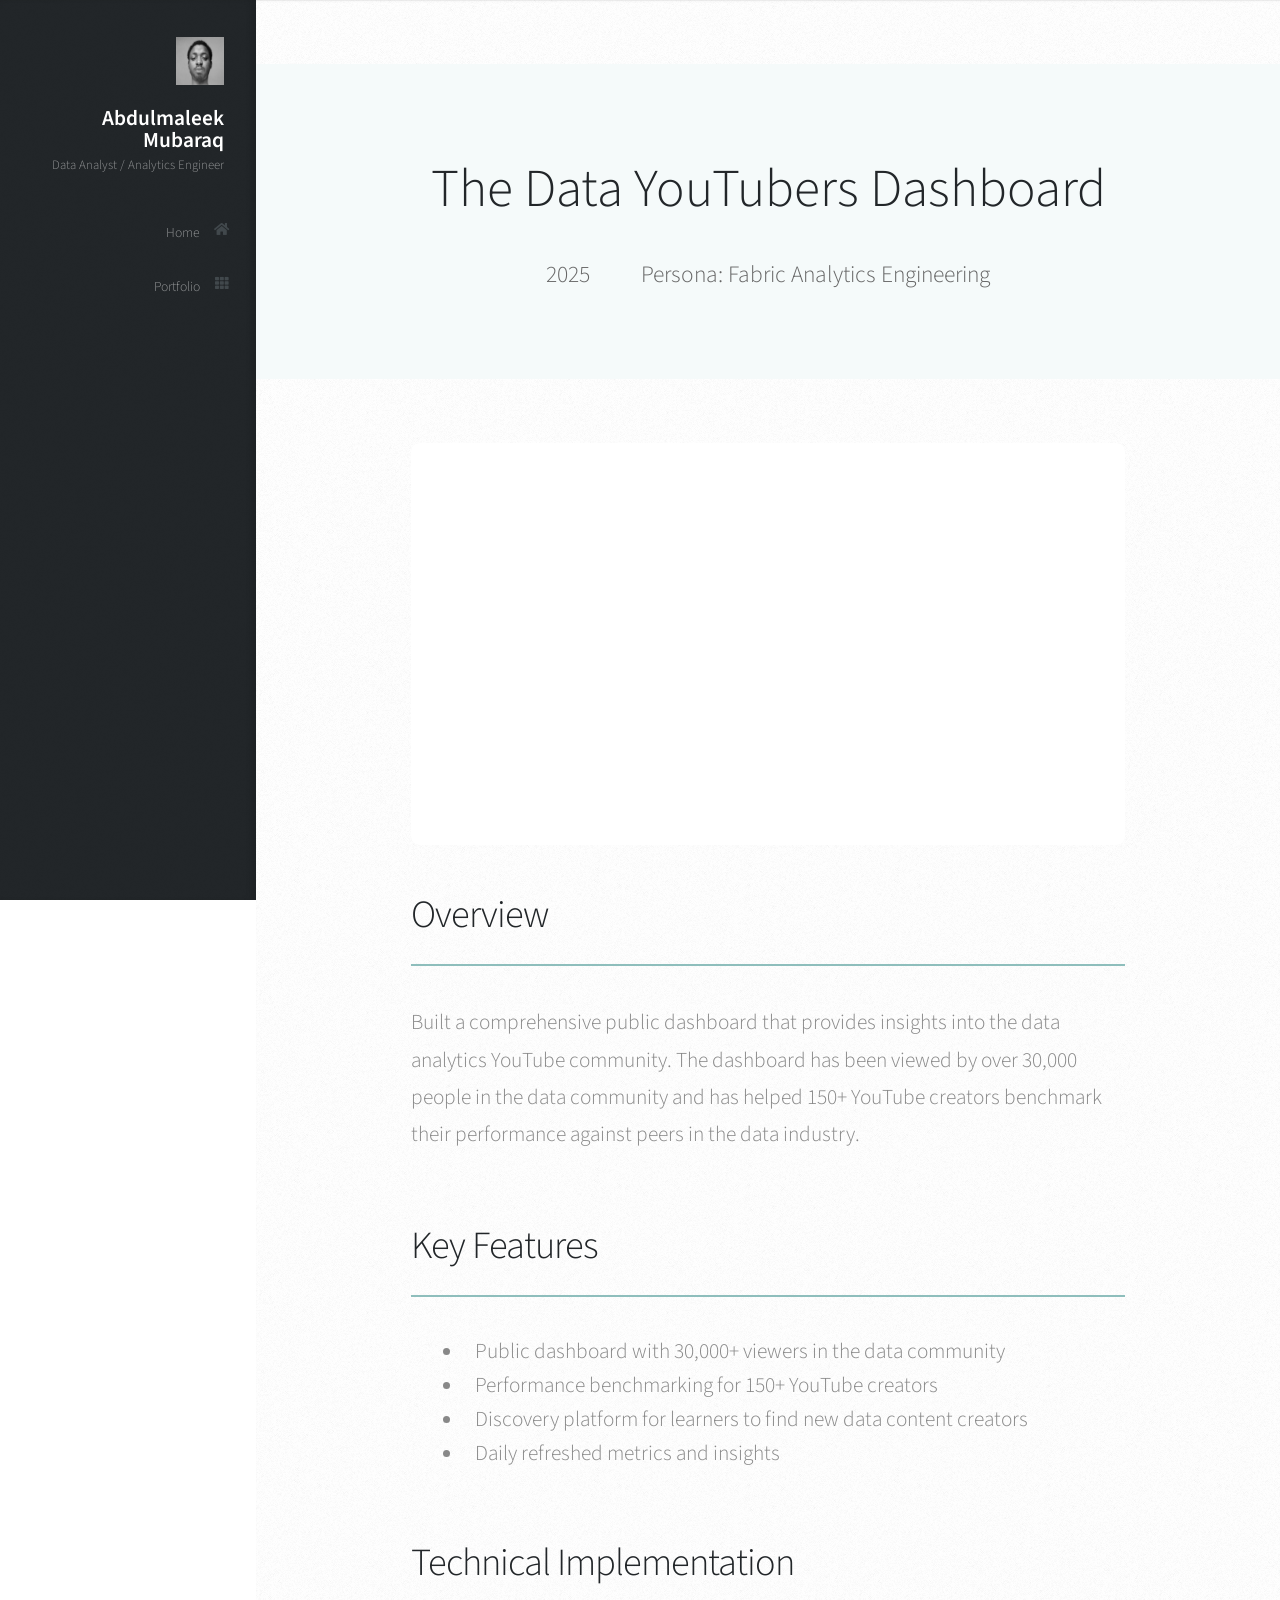
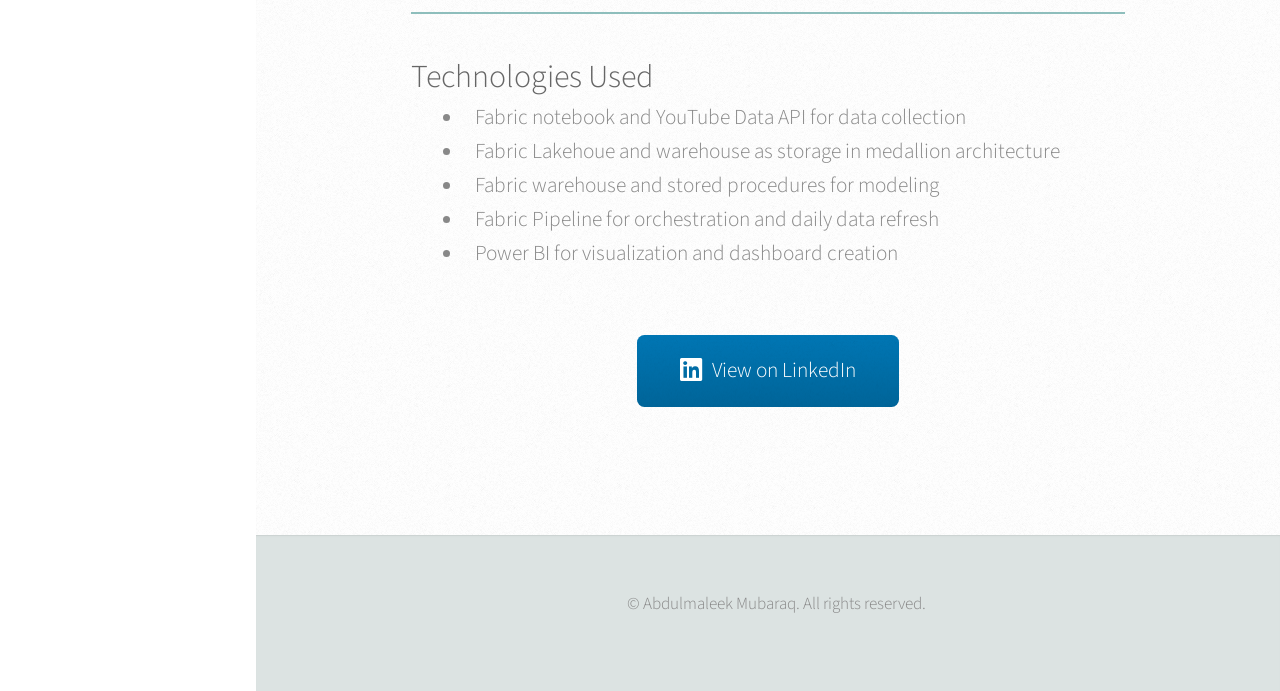
<file: data-youtubers.html>
<!DOCTYPE html>
<html lang="en">
<head>
    <!-- Google Tag Manager -->
    <script>(function(w,d,s,l,i){w[l]=w[l]||[];w[l].push({'gtm.start':
    new Date().getTime(),event:'gtm.js'});var f=d.getElementsByTagName(s)[0],
    j=d.createElement(s),dl=l!='dataLayer'?'&l='+l:'';j.async=true;j.src=
    'https://www.googletagmanager.com/gtm.js?id='+i+dl;f.parentNode.insertBefore(j,f);
    })(window,document,'script','dataLayer','GTM-TMWZ5B62');</script>
    <!-- End Google Tag Manager -->

    <meta charset="UTF-8">
    <meta name="viewport" content="width=device-width, initial-scale=1.0">
    <title>Data YouTubers Dashboard - Maleek's Portfolio</title>
    <link rel="stylesheet" href="assets/css/main.css">
    <link rel="stylesheet" href="assets/css/fontawesome-all.min.css">
</head>
<body class="is-preload">
    <!-- Google Tag Manager (noscript) -->
    <noscript><iframe src="https://www.googletagmanager.com/ns.html?id=GTM-TMWZ5B62"
    height="0" width="0" style="display:none;visibility:hidden"></iframe></noscript>
    <!-- End Google Tag Manager (noscript) -->
    <!-- Header -->
    <div id="header">
        <div class="top">
            <!-- Logo -->
            <div id="logo">
                <span class="image avatar48"><img src="images/avatar.jpg" alt="" /></span>
                <h1 id="title">Abdulmaleek<br> Mubaraq</h1>
                <p>Data Analyst / Analytics Engineer</p>
            </div>

            <!-- Nav -->
            <nav id="nav">
                <ul>
                    <li><a href="index.html#top" id="top-link"><span class="icon solid fa-home">Home</span></a></li>
                    <li><a href="index.html#portfolio" id="portfolio-link"><span class="icon solid fa-th">Portfolio</span></a></li>
                </ul>
            </nav>
        </div>
    </div>

    <!-- Main -->
    <div id="main">
        <section class="description-page">
            <!-- Hero Section -->
            <div class="description-hero">
                <div class="container">
                    <h1 class="description-title">The Data YouTubers Dashboard</h1>
                    <div class="description-meta">
                        <span class="date">2025</span>
                        <span class="category">Persona: Fabric Analytics Engineering</span>
                    </div>
                </div>
            </div>

            <!-- Main Content -->
            <div class="container">
                <div class="description-content">
                    <!-- Featured Image -->
                    <div class="featured-image">
                        <iframe title="Data Youtubers - Import" width="600" height="373.5" src="https://app.fabric.microsoft.com/view?r=eyJrIjoiNTMyY2MyMjktOGJhMS00NDhlLWJiZmYtYzdmZjBkNmY1ZjM2IiwidCI6Ijc0YTYzZjUyLTBjZjMtNDIxMS1iNjZhLTkzYzQ5ZjY5Y2Y2MiIsImMiOjh9&embedImagePlaceholder=true&pageName=2767c7d360c7265a422e" frameborder="0" allowFullScreen="true"></iframe>
                    </div>

                    <!-- Project Overview -->
                    <div class="overview-section">
                        <h2>Overview</h2>
                        <p>Built a comprehensive public dashboard that provides insights into the data analytics YouTube community. The dashboard has been viewed by over 30,000 people in the data community and has helped 150+ YouTube creators benchmark their performance against peers in the data industry.</p>
                    </div>

                    <!-- Key Features -->
                    <div class="features-section">
                        <h2>Key Features</h2>
                        <ul class="feature-list">
                            <li>Public dashboard with 30,000+ viewers in the data community</li>
                            <li>Performance benchmarking for 150+ YouTube creators</li>
                            <li>Discovery platform for learners to find new data content creators</li>
                            <li>Daily refreshed metrics and insights</li>
                        </ul>
                    </div>

                    <!-- Technical Details -->
                    <div class="technical-section">
                        <h2>Technical Implementation</h2>
                        <div class="tech-stack">
                            <h3>Technologies Used</h3>
                            <ul class="tech-list">
                                <li>Fabric notebook and YouTube Data API for data collection</li>
                                <li>Fabric Lakehoue and warehouse as storage in medallion architecture </li>
                                <li>Fabric warehouse and stored procedures for modeling</li>
                                <li>Fabric Pipeline for orchestration and daily data refresh</li>
                                <li>Power BI for visualization and dashboard creation</li>
                            </ul>
                        </div>
                    </div>
                </div>
            </div>

            <!-- LinkedIn Button -->
            <div class="container">
                <div class="description-content">
                    <div class="linkedin-button-container">
                        <a href="https://www.linkedin.com/posts/mubaraq-abdulmaleek_hey-everyone-so-i-recently-worked-on-a-project-activity-7309121694286143488-oyGc?utm_source=share&utm_medium=member_desktop&rcm=ACoAACEswjQB281zfbDn8oJquscWI5z8RfFblEg" class="button linkedin-button" target="_blank">
                            <i class="icon brands fa-linkedin"></i> View on LinkedIn
                        </a>
                    </div>
                </div>
            </div>
        </section>
    </div>

    <!-- Footer -->
    <div id="footer">
        <ul class="copyright">
            <li>&copy; Abdulmaleek Mubaraq. All rights reserved.</li>
        </ul>
    </div>

    <!-- Scripts -->
    <script src="assets/js/jquery.min.js"></script>
    <script src="assets/js/jquery.scrolly.min.js"></script>
    <script src="assets/js/jquery.scrollex.min.js"></script>
    <script src="assets/js/browser.min.js"></script>
    <script src="assets/js/breakpoints.min.js"></script>
    <script src="assets/js/util.js"></script>
    <script src="assets/js/main.js"></script>
</body>
</html>
</file>
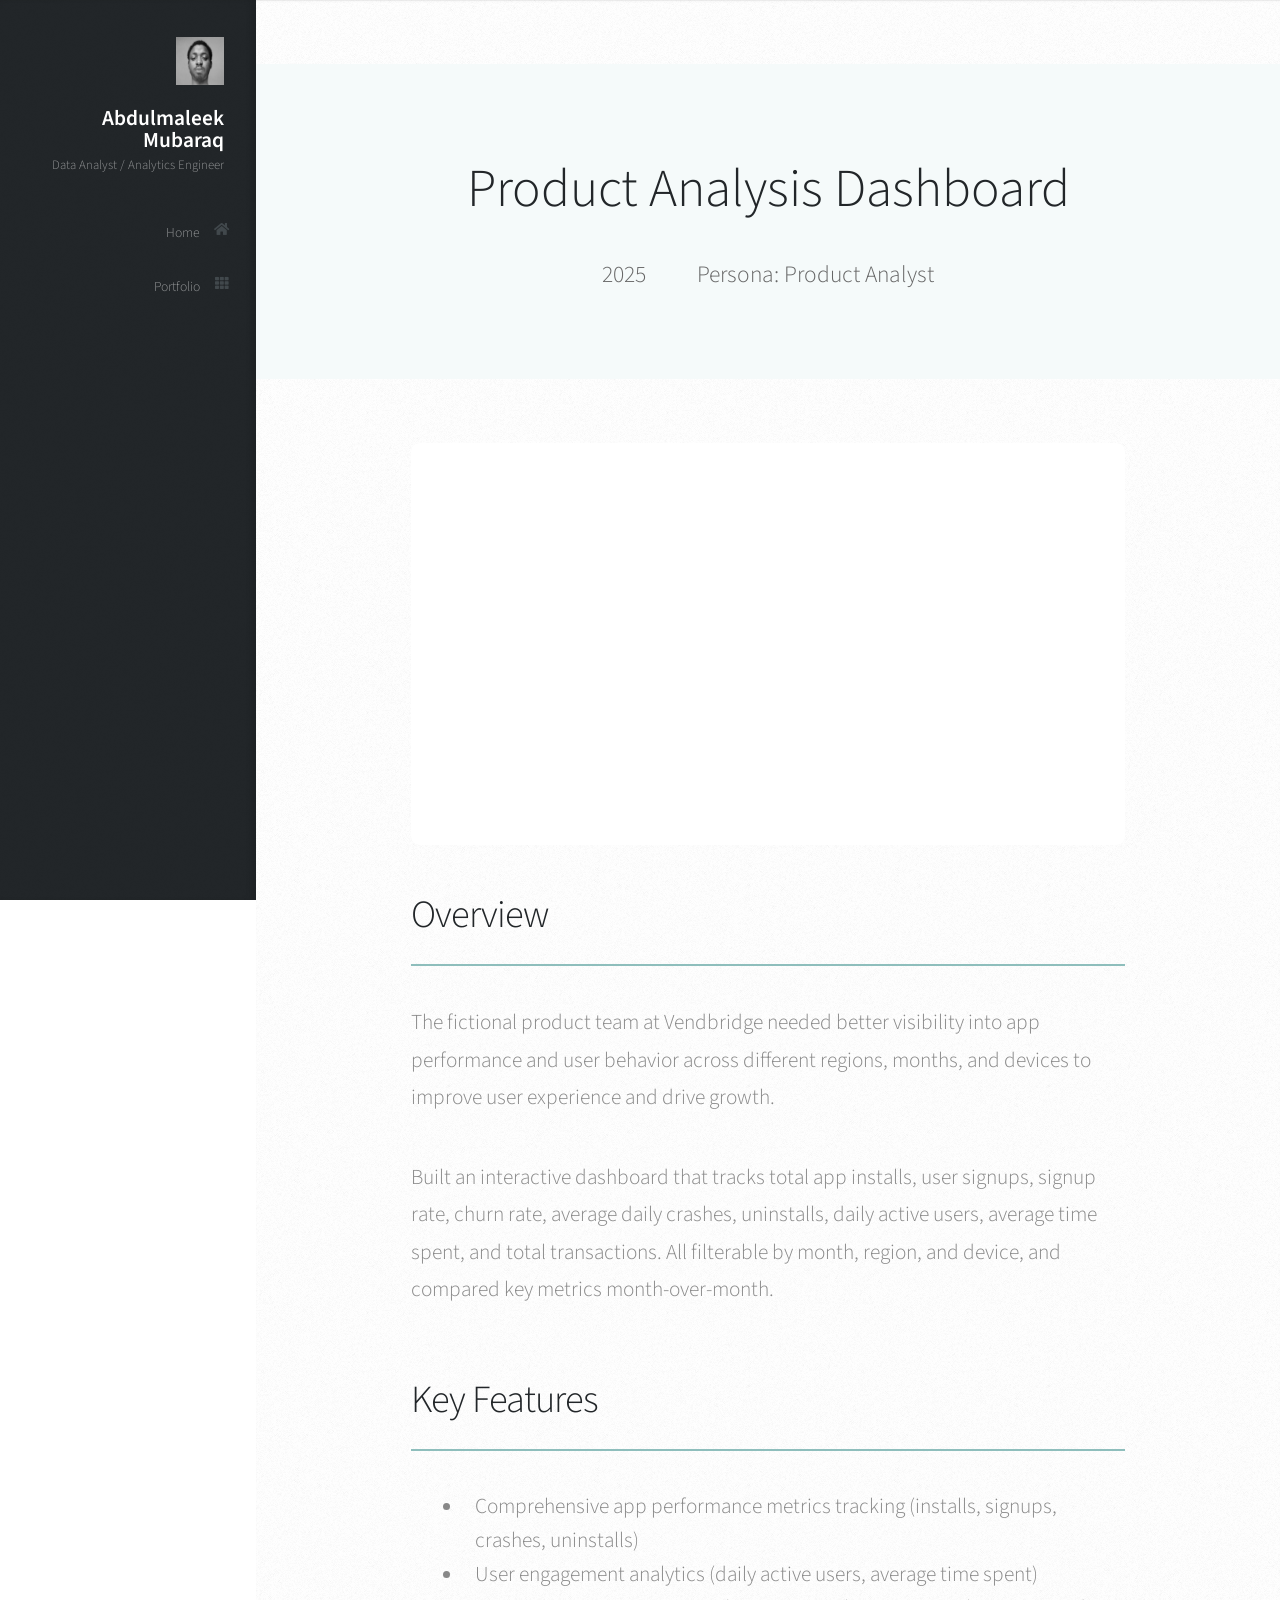
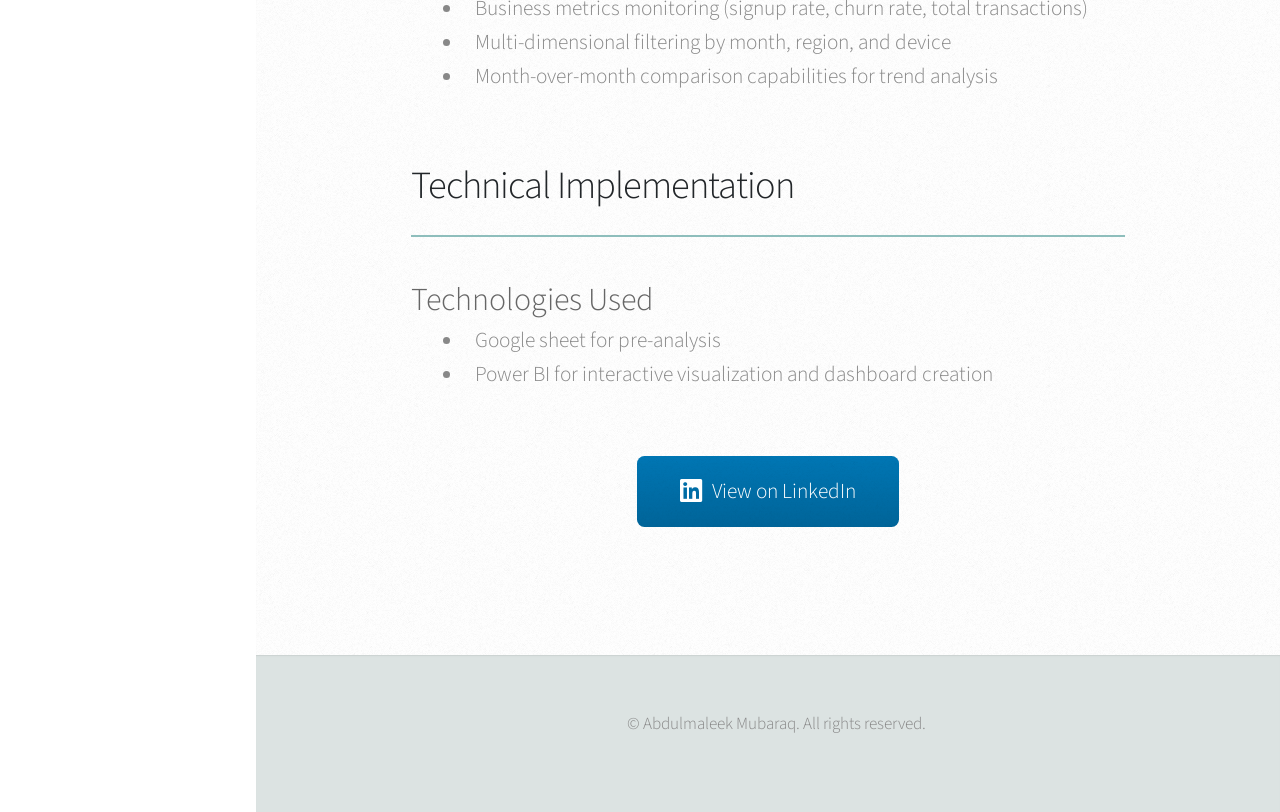
<file: product-analysis.html>
<!DOCTYPE html>
<html lang="en">
<head>
    <!-- Google Tag Manager -->
    <script>(function(w,d,s,l,i){w[l]=w[l]||[];w[l].push({'gtm.start':
    new Date().getTime(),event:'gtm.js'});var f=d.getElementsByTagName(s)[0],
    j=d.createElement(s),dl=l!='dataLayer'?'&l='+l:'';j.async=true;j.src=
    'https://www.googletagmanager.com/gtm.js?id='+i+dl;f.parentNode.insertBefore(j,f);
    })(window,document,'script','dataLayer','GTM-TMWZ5B62');</script>
    <!-- End Google Tag Manager -->
    
    <meta charset="UTF-8">
    <meta name="viewport" content="width=device-width, initial-scale=1.0">
    <title>Product Analysis Dashboard - Maleek's Portfolio</title>
    <link rel="stylesheet" href="assets/css/main.css">
    <link rel="stylesheet" href="assets/css/fontawesome-all.min.css">
</head>
<body class="is-preload">
    <!-- Google Tag Manager (noscript) -->
    <noscript><iframe src="https://www.googletagmanager.com/ns.html?id=GTM-TMWZ5B62"
    height="0" width="0" style="display:none;visibility:hidden"></iframe></noscript>
    <!-- End Google Tag Manager (noscript) -->
    <!-- Header -->
    <div id="header">
        <div class="top">
            <!-- Logo -->
            <div id="logo">
                <span class="image avatar48"><img src="images/avatar.jpg" alt="" /></span>
                <h1 id="title">Abdulmaleek<br> Mubaraq</h1>
                <p>Data Analyst / Analytics Engineer</p>
            </div>

            <!-- Nav -->
            <nav id="nav">
                <ul>
                    <li><a href="index.html#top" id="top-link"><span class="icon solid fa-home">Home</span></a></li>
                    <li><a href="index.html#portfolio" id="portfolio-link"><span class="icon solid fa-th">Portfolio</span></a></li>
                </ul>
            </nav>
        </div>
    </div>

    <!-- Main -->
    <div id="main">
        <section class="description-page">
            <!-- Hero Section -->
            <div class="description-hero">
                <div class="container">
                    <h1 class="description-title">Product Analysis Dashboard</h1>
                    <div class="description-meta">
                        <span class="date">2025</span>
                        <span class="category">Persona: Product Analyst</span>
                    </div>
                </div>
            </div>

            <!-- Main Content -->
            <div class="container">
                <div class="description-content">
                    <!-- Featured Image -->
                    <div class="featured-image">
                        <iframe title="product analytics 2" width="600" height="373.5" src="https://app.fabric.microsoft.com/view?r=eyJrIjoiNWRiMTAyMGYtZjEyMS00ODdjLTg4NjEtNTM1NjBjMTdkNGY5IiwidCI6Ijc0YTYzZjUyLTBjZjMtNDIxMS1iNjZhLTkzYzQ5ZjY5Y2Y2MiIsImMiOjh9&pageName=91166521034272567bd7" frameborder="0" allowFullScreen="true"></iframe>
                    </div>

                    <!-- Project Overview -->
                    <div class="overview-section">
                        <h2>Overview</h2>
                        <p>The fictional product team at Vendbridge needed better visibility into app performance and user behavior across different regions, months, and devices to improve user experience and drive growth. </p>
                            <p>Built an interactive dashboard that tracks total app installs, user signups, signup rate, churn rate, average daily crashes, uninstalls, daily active users, average time spent, and total transactions. 
                            All filterable by month, region, and device, and compared key metrics month-over-month.</p>
                    </div>

                    <!-- Key Features -->
                    <div class="features-section">
                        <h2>Key Features</h2>
                        <ul class="feature-list">
                            <li>Comprehensive app performance metrics tracking (installs, signups, crashes, uninstalls)</li>
                            <li>User engagement analytics (daily active users, average time spent)</li>
                            <li>Business metrics monitoring (signup rate, churn rate, total transactions)</li>
                            <li>Multi-dimensional filtering by month, region, and device</li>
                            <li>Month-over-month comparison capabilities for trend analysis</li>
                        </ul>
                    </div>

                    <!-- Technical Details -->
                    <div class="technical-section">
                        <h2>Technical Implementation</h2>
                        <div class="tech-stack">
                            <h3>Technologies Used</h3>
                            <ul class="tech-list">
                                <li>Google sheet for pre-analysis</li>
                                <li>Power BI for interactive visualization and dashboard creation</li>
                            </ul>
                        </div>
                    </div>
                </div>
            </div>

            <!-- LinkedIn Button -->
            <div class="container">
                <div class="description-content">
                    <div class="linkedin-button-container">
                        <a href="https://www.linkedin.com/posts/mubaraq-abdulmaleek_powerbi-productmanagement-productanalytics-activity-7304923559540199426-F6zb?utm_source=share&utm_medium=member_desktop&rcm=ACoAACEswjQB281zfbDn8oJquscWI5z8RfFblEg" class="button linkedin-button" target="_blank">
                            <i class="icon brands fa-linkedin"></i> View on LinkedIn
                        </a>
                    </div>
                </div>
            </div>
        </section>
    </div>

    <!-- Footer -->
    <div id="footer">
        <ul class="copyright">
            <li>&copy; Abdulmaleek Mubaraq. All rights reserved.</li>
        </ul>
    </div>

    <!-- Scripts -->
    <script src="assets/js/jquery.min.js"></script>
    <script src="assets/js/jquery.scrolly.min.js"></script>
    <script src="assets/js/jquery.scrollex.min.js"></script>
    <script src="assets/js/browser.min.js"></script>
    <script src="assets/js/breakpoints.min.js"></script>
    <script src="assets/js/util.js"></script>
    <script src="assets/js/main.js"></script>
</body>
</html>
</file>
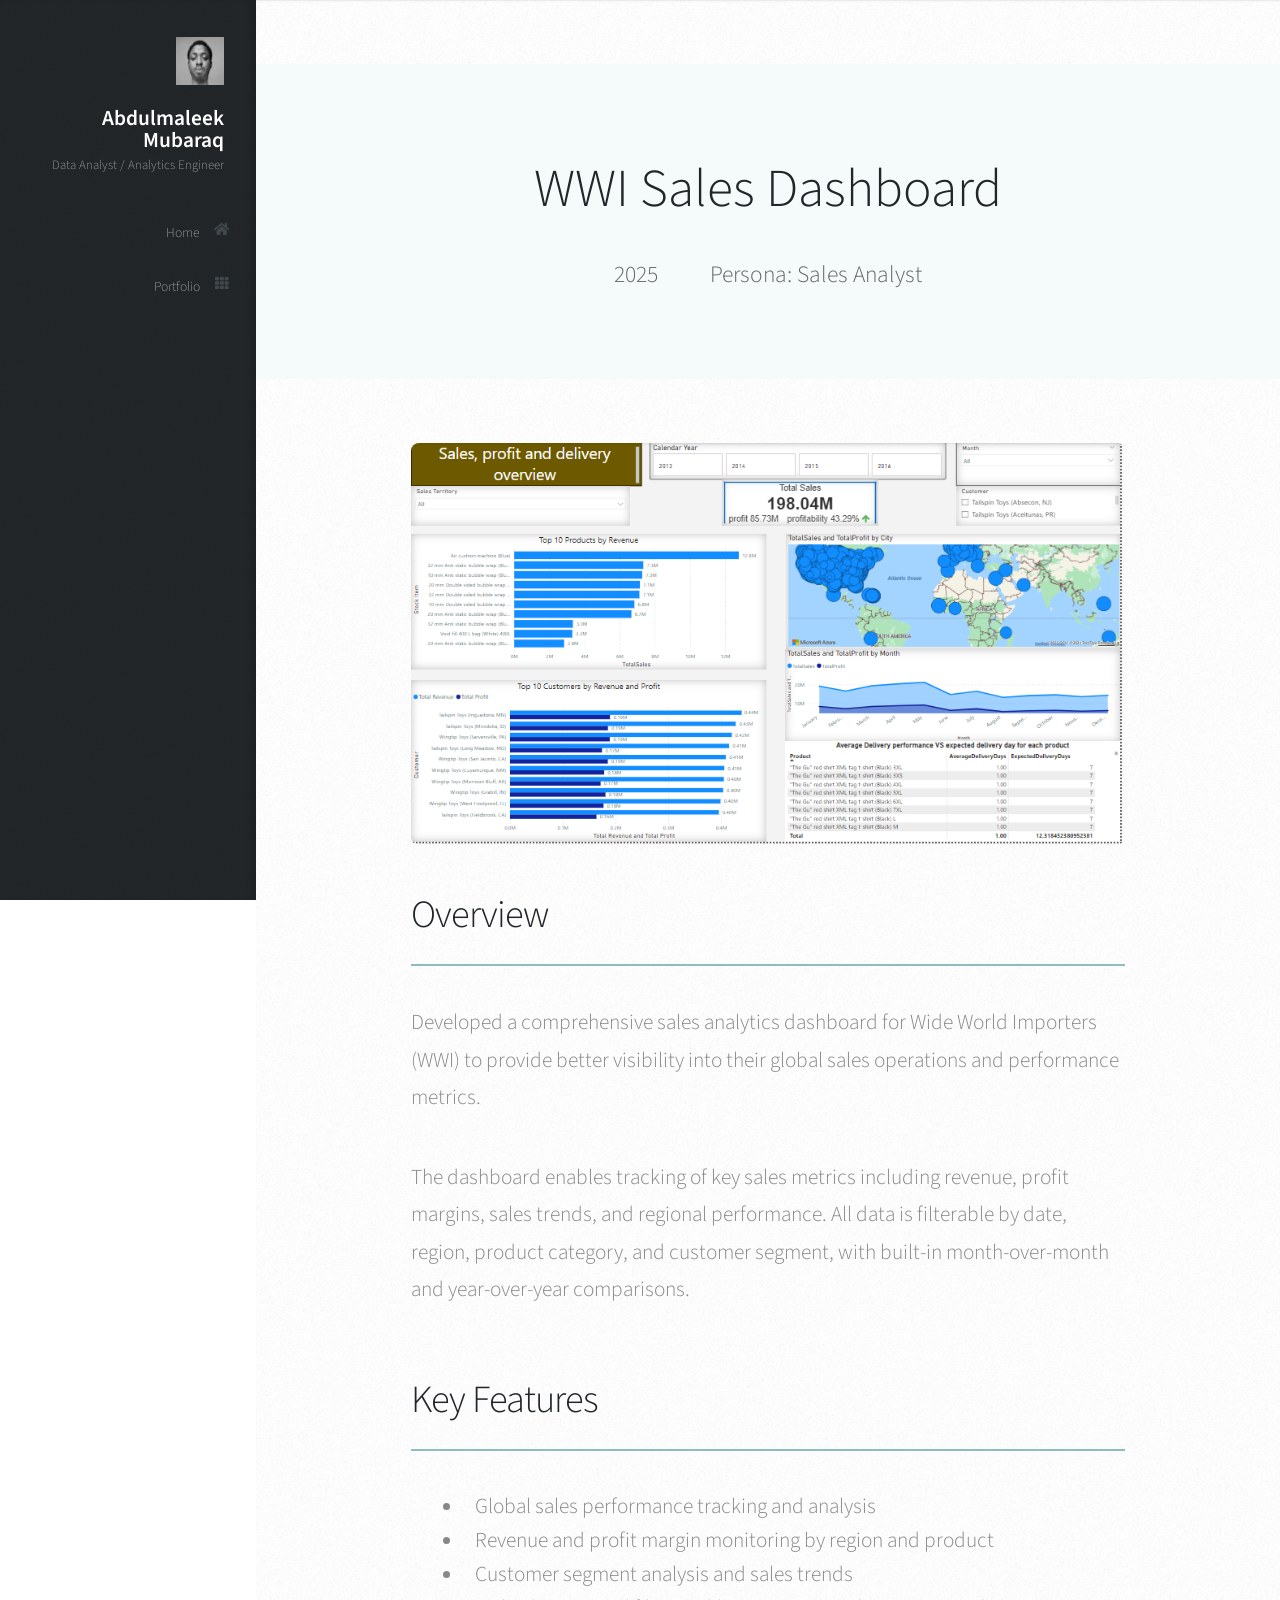
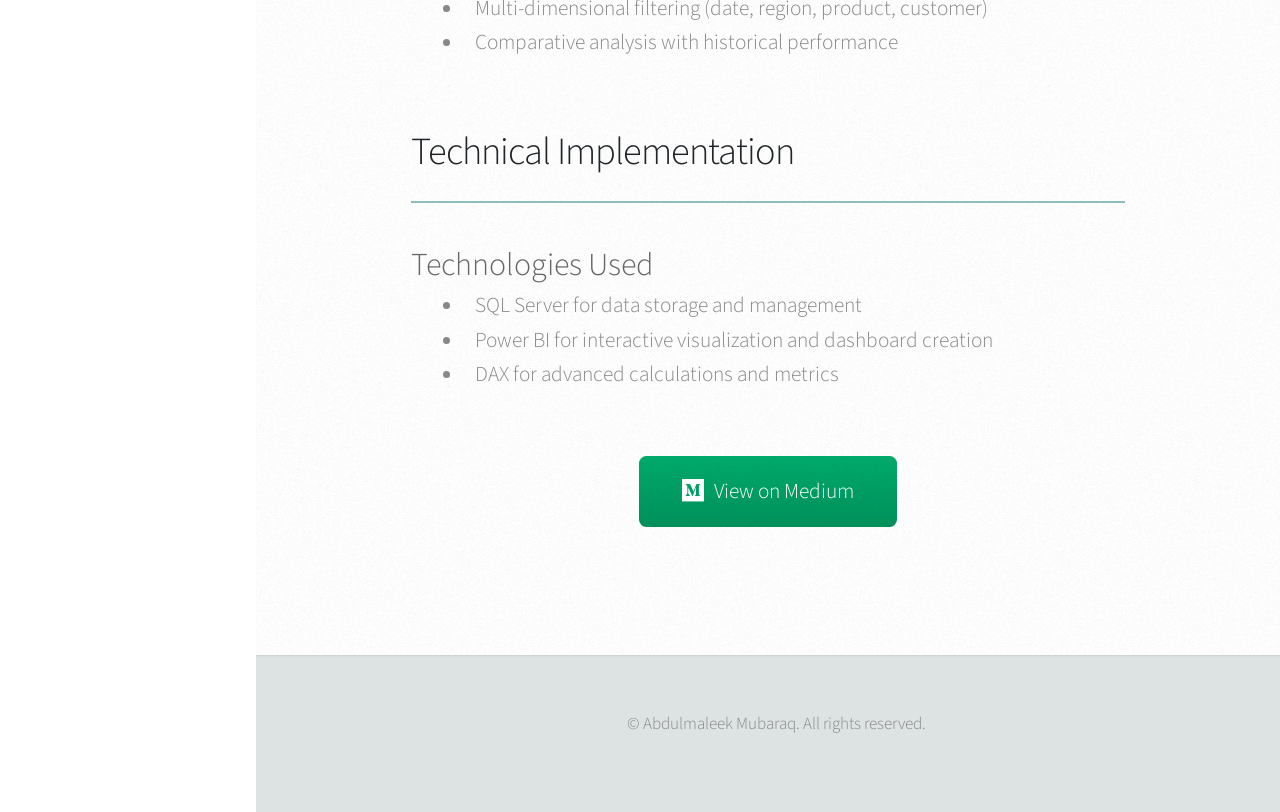
<file: wwi-sales.html>
<!DOCTYPE html>
<html lang="en">
<head>
    <!-- Google Tag Manager -->
    <script>(function(w,d,s,l,i){w[l]=w[l]||[];w[l].push({'gtm.start':
    new Date().getTime(),event:'gtm.js'});var f=d.getElementsByTagName(s)[0],
    j=d.createElement(s),dl=l!='dataLayer'?'&l='+l:'';j.async=true;j.src=
    'https://www.googletagmanager.com/gtm.js?id='+i+dl;f.parentNode.insertBefore(j,f);
    })(window,document,'script','dataLayer','GTM-TMWZ5B62');</script>
    <!-- End Google Tag Manager -->

    <meta charset="UTF-8">
    <meta name="viewport" content="width=device-width, initial-scale=1.0">
    <title>WWI Sales Dashboard - Maleek's Portfolio</title>
    <link rel="stylesheet" href="assets/css/main.css">
    <link rel="stylesheet" href="assets/css/fontawesome-all.min.css">
</head>
<body class="is-preload">
    <!-- Google Tag Manager (noscript) -->
    <noscript><iframe src="https://www.googletagmanager.com/ns.html?id=GTM-TMWZ5B62"
    height="0" width="0" style="display:none;visibility:hidden"></iframe></noscript>
    <!-- End Google Tag Manager (noscript) -->
    <!-- Header -->
    <div id="header">
        <div class="top">
            <!-- Logo -->
            <div id="logo">
                <span class="image avatar48"><img src="images/avatar.jpg" alt="" /></span>
                <h1 id="title">Abdulmaleek<br> Mubaraq</h1>
                <p>Data Analyst / Analytics Engineer</p>
            </div>

            <!-- Nav -->
            <nav id="nav">
                <ul>
                    <li><a href="index.html#top" id="top-link"><span class="icon solid fa-home">Home</span></a></li>
                    <li><a href="index.html#portfolio" id="portfolio-link"><span class="icon solid fa-th">Portfolio</span></a></li>
                </ul>
            </nav>
        </div>
    </div>

    <!-- Main -->
    <div id="main">
        <section class="description-page">
            <!-- Hero Section -->
            <div class="description-hero">
                <div class="container">
                    <h1 class="description-title">WWI Sales Dashboard</h1>
                    <div class="description-meta">
                        <span class="date">2025</span>
                        <span class="category">Persona: Sales Analyst</span>
                    </div>
                </div>
            </div>

            <!-- Main Content -->
            <div class="container">
                <div class="description-content">
                    <!-- Featured Image -->
                    <div class="featured-image">
                        <img src="images/WWI dashboard final.png" alt="WWI Sales Dashboard"  style="width: 100%; height: 100%; padding-top: 0px;">
                    </div>

                    <!-- Project Overview -->
                    <div class="overview-section">
                        <h2>Overview</h2>
                        <p>Developed a comprehensive sales analytics dashboard for Wide World Importers (WWI) to provide better visibility into their global sales operations and performance metrics.</p>
                        <p>The dashboard enables tracking of key sales metrics including revenue, profit margins, sales trends, and regional performance. All data is filterable by date, region, product category, and customer segment, with built-in month-over-month and year-over-year comparisons.</p>
                    </div>

                    <!-- Key Features -->
                    <div class="features-section">
                        <h2>Key Features</h2>
                        <ul class="feature-list">
                            <li>Global sales performance tracking and analysis</li>
                            <li>Revenue and profit margin monitoring by region and product</li>
                            <li>Customer segment analysis and sales trends</li>
                            <li>Multi-dimensional filtering (date, region, product, customer)</li>
                            <li>Comparative analysis with historical performance</li>
                        </ul>
                    </div>

                    <!-- Technical Details -->
                    <div class="technical-section">
                        <h2>Technical Implementation</h2>
                        <div class="tech-stack">
                            <h3>Technologies Used</h3>
                            <ul class="tech-list">
                                <li>SQL Server for data storage and management</li>
                                <li>Power BI for interactive visualization and dashboard creation</li>
                                <li>DAX for advanced calculations and metrics</li>
                            </ul>
                        </div>
                    </div>
                </div>
            </div>

            <!-- Medium Button -->
            <div class="container">
                <div class="description-content">
                    <div class="medium-button-container">
                        <a href="https://medium.com/@mubaraqabdulmaleek/end-to-end-etl-and-sales-dashboard-on-wwi-dataset-in-microsoft-fabric-01953545172c" class="button medium-button" target="_blank">
                            <i class="icon brands fa-medium"></i> View on Medium
                        </a>
                    </div>
                </div>
            </div>
        </section>
    </div>

    <!-- Footer -->
    <div id="footer">
        <ul class="copyright">
            <li>&copy; Abdulmaleek Mubaraq. All rights reserved.</li>
        </ul>
    </div>

    <!-- Scripts -->
    <script src="assets/js/jquery.min.js"></script>
    <script src="assets/js/jquery.scrolly.min.js"></script>
    <script src="assets/js/jquery.scrollex.min.js"></script>
    <script src="assets/js/browser.min.js"></script>
    <script src="assets/js/breakpoints.min.js"></script>
    <script src="assets/js/util.js"></script>
    <script src="assets/js/main.js"></script>
</body>
</html>
</file>
<file: assets/css/main.css>
@import url("fontawesome-all.min.css");
@import url("https://fonts.googleapis.com/css?family=Source+Sans+Pro:300,300italic,400,600");

/*
	Prologue by HTML5 UP
	html5up.net | @ajlkn
	Free for personal and commercial use under the CCA 3.0 license (html5up.net/license)
*/

html, body, div, span, applet, object,
iframe, h1, h2, h3, h4, h5, h6, p, blockquote,
pre, a, abbr, acronym, address, big, cite,
code, del, dfn, em, img, ins, kbd, q, s, samp,
small, strike, strong, sub, sup, tt, var, b,
u, i, center, dl, dt, dd, ol, ul, li, fieldset,
form, label, legend, table, caption, tbody,
tfoot, thead, tr, th, td, article, aside,
canvas, details, embed, figure, figcaption,
footer, header, hgroup, menu, nav, output, ruby,
section, summary, time, mark, audio, video {
	margin: 0;
	padding: 0;
	border: 0;
	font-size: 100%;
	font: inherit;
	vertical-align: baseline;}

article, aside, details, figcaption, figure,
footer, header, hgroup, menu, nav, section {
	display: block;}

body {
	line-height: 1;
}

ol, ul {
	list-style: none;
}

blockquote, q {
	quotes: none;
}

	blockquote:before, blockquote:after, q:before, q:after {
		content: '';
		content: none;
	}

table {
	border-collapse: collapse;
	border-spacing: 0;
}

body {
	-webkit-text-size-adjust: none;
}

mark {
	background-color: transparent;
	color: inherit;
}

input::-moz-focus-inner {
	border: 0;
	padding: 0;
}

input, select, textarea {
	-moz-appearance: none;
	-webkit-appearance: none;
	-ms-appearance: none;
	appearance: none;
}

/* Basic */

	html {
		box-sizing: border-box;
	}

	*, *:before, *:after {
		box-sizing: inherit;
	}

	body {
		background: #fff;
		font-family: 'Source Sans Pro', sans-serif;
		font-size: 19pt;
		font-weight: 300;
		line-height: 1.75em;
		color: #888;
	}

		body.is-preload *, body.is-preload *:before, body.is-preload *:after {
			-moz-animation: none !important;
			-webkit-animation: none !important;
			-ms-animation: none !important;
			animation: none !important;
			-moz-transition: none !important;
			-webkit-transition: none !important;
			-ms-transition: none !important;
			transition: none !important;
		}

	input, textarea, select {
		font-family: 'Source Sans Pro', sans-serif;
		font-size: 19pt;
		font-weight: 300;
		line-height: 1.75em;
		color: #888;
	}

	h1, h2, h3, h4, h5, h6 {
		font-weight: 300;
		color: #666;
		line-height: 1.5em;
	}

	h1 a, h2 a, h3 a, h4 a, h5 a, h6 a {
		color: inherit;
		text-decoration: none;
	}

		h1 a strong, h2 a strong, h3 a strong, h4 a strong, h5 a strong, h6 a strong {
			color: #333;
		}

	h2 {
		font-size: 2em;
		letter-spacing: -1px;
	}

		h2.alt {
			color: #888;
		}

			h2.alt strong {
				color: #666;
			}

	h3 {
		font-size: 1.5em;
	}

	header {
		margin: 0 0 2em 0;
	}

		header > p {
			margin: 1em 0 0 0;
		}

	footer {
		margin: 2em 0 0 0;
	}

	strong, b {
		font-weight: 300;
		color: #666;
	}

	em, i {
		font-style: italic;
	}

	a {
		text-decoration: none;
		color: inherit;
		border-bottom: dotted 1px rgba(128, 128, 128, 0.5);
		-moz-transition: color 0.35s ease-in-out, border-bottom-color 0.35s ease-in-out;
		-webkit-transition: color 0.35s ease-in-out, border-bottom-color 0.35s ease-in-out;
		-ms-transition: color 0.35s ease-in-out, border-bottom-color 0.35s ease-in-out;
		transition: color 0.35s ease-in-out, border-bottom-color 0.35s ease-in-out;
		outline: 0;
	}

		a:hover {
			color: #E27689;
			border-bottom-color: rgba(255, 255, 255, 0);
		}

	sub {
		position: relative;
		top: 0.5em;
		font-size: 0.8em;
	}

	sup {
		position: relative;
		top: -0.5em;
		font-size: 0.8em;
	}

	hr {
		border: 0;
		border-top: solid 1px #ddd;
	}

	blockquote {
		border-left: solid 0.5em #ddd;
		padding: 1em 0 1em 2em;
		font-style: italic;
	}

	p, ul, ol, dl, table {
		margin-bottom: 2em;
	}

	br.clear {
		clear: both;
	}

/* Container */

	.container {
		margin: 0 auto;
		max-width: 100%;
		width: 1400px;
	}

		@media screen and (min-width: 961px) and (max-width: 1880px) {

			.container {
				width: 1200px;
			}

		}

		@media screen and (min-width: 961px) and (max-width: 1620px) {

			.container {
				width: 960px;
			}

		}

		@media screen and (min-width: 961px) and (max-width: 1320px) {

			.container {
				width: 100%;
			}

		}

		@media screen and (max-width: 960px) {

			.container {
				width: 100%;
			}

		}

		@media screen and (max-width: 736px) {

			.container {
				width: 100%;
			}

		}

/* Row */

	.row {
		display: flex;
		flex-wrap: wrap;
		box-sizing: border-box;
		align-items: stretch;
	}

		.row > * {
			box-sizing: border-box;
		}

		.row.gtr-uniform > * > :last-child {
			margin-bottom: 0;
		}

		.row.aln-left {
			justify-content: flex-start;
		}

		.row.aln-center {
			justify-content: center;
		}

		.row.aln-right {
			justify-content: flex-end;
		}

		.row.aln-top {
			align-items: flex-start;
		}

		.row.aln-middle {
			align-items: center;
		}

		.row.aln-bottom {
			align-items: flex-end;
		}

		.row > .imp {
			order: -1;
		}

		.row > .col-1 {
			width: 8.33333%;
		}

		.row > .off-1 {
			margin-left: 8.33333%;
		}

		.row > .col-2 {
			width: 16.66667%;
		}

		.row > .off-2 {
			margin-left: 16.66667%;
		}

		.row > .col-3 {
			width: 25%;
		}

		.row > .off-3 {
			margin-left: 25%;
		}

		.row > .col-4 {
			width: 33.33333%;
		}

		.row > .off-4 {
			margin-left: 33.33333%;
		}

		.row > .col-5 {
			width: 41.66667%;
		}

		.row > .off-5 {
			margin-left: 41.66667%;
		}

		.row > .col-6 {
			width: 50%;
		}

		.row > .off-6 {
			margin-left: 50%;
		}

		.row > .col-7 {
			width: 58.33333%;
		}

		.row > .off-7 {
			margin-left: 58.33333%;
		}

		.row > .col-8 {
			width: 66.66667%;
		}

		.row > .off-8 {
			margin-left: 66.66667%;
		}

		.row > .col-9 {
			width: 75%;
		}

		.row > .off-9 {
			margin-left: 75%;
		}

		.row > .col-10 {
			width: 83.33333%;
		}

		.row > .off-10 {
			margin-left: 83.33333%;
		}

		.row > .col-11 {
			width: 91.66667%;
		}

		.row > .off-11 {
			margin-left: 91.66667%;
		}

		.row > .col-12 {
			width: 100%;
		}

		.row > .off-12 {
			margin-left: 100%;
		}

		.row.gtr-0 {
			margin-top: 0px;
			margin-left: 0px;
		}

			.row.gtr-0 > * {
				padding: 0px 0 0 0px;
			}

			.row.gtr-0.gtr-uniform {
				margin-top: 0px;
			}

				.row.gtr-0.gtr-uniform > * {
					padding-top: 0px;
				}

		.row.gtr-25 {
			margin-top: -10px;
			margin-left: -10px;
		}

			.row.gtr-25 > * {
				padding: 10px 0 0 10px;
			}

			.row.gtr-25.gtr-uniform {
				margin-top: -10px;
			}

				.row.gtr-25.gtr-uniform > * {
					padding-top: 10px;
				}

		.row.gtr-50 {
			margin-top: -20px;
			margin-left: -20px;
		}

			.row.gtr-50 > * {
				padding: 20px 0 0 20px;
			}

			.row.gtr-50.gtr-uniform {
				margin-top: -20px;
			}

				.row.gtr-50.gtr-uniform > * {
					padding-top: 20px;
				}

		.row {
			margin-top: -40px;
			margin-left: -40px;
		}

			.row > * {
				padding: 40px 0 0 40px;
			}

			.row.gtr-uniform {
				margin-top: -40px;
			}

				.row.gtr-uniform > * {
					padding-top: 40px;
				}

		.row.gtr-150 {
			margin-top: -60px;
			margin-left: -60px;
		}

			.row.gtr-150 > * {
				padding: 60px 0 0 60px;
			}

			.row.gtr-150.gtr-uniform {
				margin-top: -60px;
			}

				.row.gtr-150.gtr-uniform > * {
					padding-top: 60px;
				}

		.row.gtr-200 {
			margin-top: -80px;
			margin-left: -80px;
		}

			.row.gtr-200 > * {
				padding: 80px 0 0 80px;
			}

			.row.gtr-200.gtr-uniform {
				margin-top: -80px;
			}

				.row.gtr-200.gtr-uniform > * {
					padding-top: 80px;
				}

		@media screen and (min-width: 961px) and (max-width: 1880px) {

			.row {
				display: flex;
				flex-wrap: wrap;
				box-sizing: border-box;
				align-items: stretch;
			}

				.row > * {
					box-sizing: border-box;
				}

				.row.gtr-uniform > * > :last-child {
					margin-bottom: 0;
				}

				.row.aln-left {
					justify-content: flex-start;
				}

				.row.aln-center {
					justify-content: center;
				}

				.row.aln-right {
					justify-content: flex-end;
				}

				.row.aln-top {
					align-items: flex-start;
				}

				.row.aln-middle {
					align-items: center;
				}

				.row.aln-bottom {
					align-items: flex-end;
				}

				.row > .imp-wide {
					order: -1;
				}

				.row > .col-1-wide {
					width: 8.33333%;
				}

				.row > .off-1-wide {
					margin-left: 8.33333%;
				}

				.row > .col-2-wide {
					width: 16.66667%;
				}

				.row > .off-2-wide {
					margin-left: 16.66667%;
				}

				.row > .col-3-wide {
					width: 25%;
				}

				.row > .off-3-wide {
					margin-left: 25%;
				}

				.row > .col-4-wide {
					width: 33.33333%;
				}

				.row > .off-4-wide {
					margin-left: 33.33333%;
				}

				.row > .col-5-wide {
					width: 41.66667%;
				}

				.row > .off-5-wide {
					margin-left: 41.66667%;
				}

				.row > .col-6-wide {
					width: 50%;
				}

				.row > .off-6-wide {
					margin-left: 50%;
				}

				.row > .col-7-wide {
					width: 58.33333%;
				}

				.row > .off-7-wide {
					margin-left: 58.33333%;
				}

				.row > .col-8-wide {
					width: 66.66667%;
				}

				.row > .off-8-wide {
					margin-left: 66.66667%;
				}

				.row > .col-9-wide {
					width: 75%;
				}

				.row > .off-9-wide {
					margin-left: 75%;
				}

				.row > .col-10-wide {
					width: 83.33333%;
				}

				.row > .off-10-wide {
					margin-left: 83.33333%;
				}

				.row > .col-11-wide {
					width: 91.66667%;
				}

				.row > .off-11-wide {
					margin-left: 91.66667%;
				}

				.row > .col-12-wide {
					width: 100%;
				}

				.row > .off-12-wide {
					margin-left: 100%;
				}

				.row.gtr-0 {
					margin-top: 0px;
					margin-left: 0px;
				}

					.row.gtr-0 > * {
						padding: 0px 0 0 0px;
					}

					.row.gtr-0.gtr-uniform {
						margin-top: 0px;
					}

						.row.gtr-0.gtr-uniform > * {
							padding-top: 0px;
						}

				.row.gtr-25 {
					margin-top: -10px;
					margin-left: -10px;
				}

					.row.gtr-25 > * {
						padding: 10px 0 0 10px;
					}

					.row.gtr-25.gtr-uniform {
						margin-top: -10px;
					}

						.row.gtr-25.gtr-uniform > * {
							padding-top: 10px;
						}

				.row.gtr-50 {
					margin-top: -20px;
					margin-left: -20px;
				}

					.row.gtr-50 > * {
						padding: 20px 0 0 20px;
					}

					.row.gtr-50.gtr-uniform {
						margin-top: -20px;
					}

						.row.gtr-50.gtr-uniform > * {
							padding-top: 20px;
						}

				.row {
					margin-top: -40px;
					margin-left: -40px;
				}

					.row > * {
						padding: 40px 0 0 40px;
					}

					.row.gtr-uniform {
						margin-top: -40px;
					}

						.row.gtr-uniform > * {
							padding-top: 40px;
						}

				.row.gtr-150 {
					margin-top: -60px;
					margin-left: -60px;
				}

					.row.gtr-150 > * {
						padding: 60px 0 0 60px;
					}

					.row.gtr-150.gtr-uniform {
						margin-top: -60px;
					}

						.row.gtr-150.gtr-uniform > * {
							padding-top: 60px;
						}

				.row.gtr-200 {
					margin-top: -80px;
					margin-left: -80px;
				}

					.row.gtr-200 > * {
						padding: 80px 0 0 80px;
					}

					.row.gtr-200.gtr-uniform {
						margin-top: -80px;
					}

						.row.gtr-200.gtr-uniform > * {
							padding-top: 80px;
						}

		}

		@media screen and (min-width: 961px) and (max-width: 1620px) {

			.row {
				display: flex;
				flex-wrap: wrap;
				box-sizing: border-box;
				align-items: stretch;
			}

				.row > * {
					box-sizing: border-box;
				}

				.row.gtr-uniform > * > :last-child {
					margin-bottom: 0;
				}

				.row.aln-left {
					justify-content: flex-start;
				}

				.row.aln-center {
					justify-content: center;
				}

				.row.aln-right {
					justify-content: flex-end;
				}

				.row.aln-top {
					align-items: flex-start;
				}

				.row.aln-middle {
					align-items: center;
				}

				.row.aln-bottom {
					align-items: flex-end;
				}

				.row > .imp-normal {
					order: -1;
				}

				.row > .col-1-normal {
					width: 8.33333%;
				}

				.row > .off-1-normal {
					margin-left: 8.33333%;
				}

				.row > .col-2-normal {
					width: 16.66667%;
				}

				.row > .off-2-normal {
					margin-left: 16.66667%;
				}

				.row > .col-3-normal {
					width: 25%;
				}

				.row > .off-3-normal {
					margin-left: 25%;
				}

				.row > .col-4-normal {
					width: 33.33333%;
				}

				.row > .off-4-normal {
					margin-left: 33.33333%;
				}

				.row > .col-5-normal {
					width: 41.66667%;
				}

				.row > .off-5-normal {
					margin-left: 41.66667%;
				}

				.row > .col-6-normal {
					width: 50%;
				}

				.row > .off-6-normal {
					margin-left: 50%;
				}

				.row > .col-7-normal {
					width: 58.33333%;
				}

				.row > .off-7-normal {
					margin-left: 58.33333%;
				}

				.row > .col-8-normal {
					width: 66.66667%;
				}

				.row > .off-8-normal {
					margin-left: 66.66667%;
				}

				.row > .col-9-normal {
					width: 75%;
				}

				.row > .off-9-normal {
					margin-left: 75%;
				}

				.row > .col-10-normal {
					width: 83.33333%;
				}

				.row > .off-10-normal {
					margin-left: 83.33333%;
				}

				.row > .col-11-normal {
					width: 91.66667%;
				}

				.row > .off-11-normal {
					margin-left: 91.66667%;
				}

				.row > .col-12-normal {
					width: 100%;
				}

				.row > .off-12-normal {
					margin-left: 100%;
				}

				.row.gtr-0 {
					margin-top: 0px;
					margin-left: 0px;
				}

					.row.gtr-0 > * {
						padding: 0px 0 0 0px;
					}

					.row.gtr-0.gtr-uniform {
						margin-top: 0px;
					}

						.row.gtr-0.gtr-uniform > * {
							padding-top: 0px;
						}

				.row.gtr-25 {
					margin-top: -10px;
					margin-left: -10px;
				}

					.row.gtr-25 > * {
						padding: 10px 0 0 10px;
					}

					.row.gtr-25.gtr-uniform {
						margin-top: -10px;
					}

						.row.gtr-25.gtr-uniform > * {
							padding-top: 10px;
						}

				.row.gtr-50 {
					margin-top: -20px;
					margin-left: -20px;
				}

					.row.gtr-50 > * {
						padding: 20px 0 0 20px;
					}

					.row.gtr-50.gtr-uniform {
						margin-top: -20px;
					}

						.row.gtr-50.gtr-uniform > * {
							padding-top: 20px;
						}

				.row {
					margin-top: -40px;
					margin-left: -40px;
				}

					.row > * {
						padding: 40px 0 0 40px;
					}

					.row.gtr-uniform {
						margin-top: -40px;
					}

						.row.gtr-uniform > * {
							padding-top: 40px;
						}

				.row.gtr-150 {
					margin-top: -60px;
					margin-left: -60px;
				}

					.row.gtr-150 > * {
						padding: 60px 0 0 60px;
					}

					.row.gtr-150.gtr-uniform {
						margin-top: -60px;
					}

						.row.gtr-150.gtr-uniform > * {
							padding-top: 60px;
						}

				.row.gtr-200 {
					margin-top: -80px;
					margin-left: -80px;
				}

					.row.gtr-200 > * {
						padding: 80px 0 0 80px;
					}

					.row.gtr-200.gtr-uniform {
						margin-top: -80px;
					}

						.row.gtr-200.gtr-uniform > * {
							padding-top: 80px;
						}

		}

		@media screen and (min-width: 961px) and (max-width: 1320px) {

			.row {
				display: flex;
				flex-wrap: wrap;
				box-sizing: border-box;
				align-items: stretch;
			}

				.row > * {
					box-sizing: border-box;
				}

				.row.gtr-uniform > * > :last-child {
					margin-bottom: 0;
				}

				.row.aln-left {
					justify-content: flex-start;
				}

				.row.aln-center {
					justify-content: center;
				}

				.row.aln-right {
					justify-content: flex-end;
				}

				.row.aln-top {
					align-items: flex-start;
				}

				.row.aln-middle {
					align-items: center;
				}

				.row.aln-bottom {
					align-items: flex-end;
				}

				.row > .imp-narrow {
					order: -1;
				}

				.row > .col-1-narrow {
					width: 8.33333%;
				}

				.row > .off-1-narrow {
					margin-left: 8.33333%;
				}

				.row > .col-2-narrow {
					width: 16.66667%;
				}

				.row > .off-2-narrow {
					margin-left: 16.66667%;
				}

				.row > .col-3-narrow {
					width: 25%;
				}

				.row > .off-3-narrow {
					margin-left: 25%;
				}

				.row > .col-4-narrow {
					width: 33.33333%;
				}

				.row > .off-4-narrow {
					margin-left: 33.33333%;
				}

				.row > .col-5-narrow {
					width: 41.66667%;
				}

				.row > .off-5-narrow {
					margin-left: 41.66667%;
				}

				.row > .col-6-narrow {
					width: 50%;
				}

				.row > .off-6-narrow {
					margin-left: 50%;
				}

				.row > .col-7-narrow {
					width: 58.33333%;
				}

				.row > .off-7-narrow {
					margin-left: 58.33333%;
				}

				.row > .col-8-narrow {
					width: 66.66667%;
				}

				.row > .off-8-narrow {
					margin-left: 66.66667%;
				}

				.row > .col-9-narrow {
					width: 75%;
				}

				.row > .off-9-narrow {
					margin-left: 75%;
				}

				.row > .col-10-narrow {
					width: 83.33333%;
				}

				.row > .off-10-narrow {
					margin-left: 83.33333%;
				}

				.row > .col-11-narrow {
					width: 91.66667%;
				}

				.row > .off-11-narrow {
					margin-left: 91.66667%;
				}

				.row > .col-12-narrow {
					width: 100%;
				}

				.row > .off-12-narrow {
					margin-left: 100%;
				}

				.row.gtr-0 {
					margin-top: 0px;
					margin-left: 0px;
				}

					.row.gtr-0 > * {
						padding: 0px 0 0 0px;
					}

					.row.gtr-0.gtr-uniform {
						margin-top: 0px;
					}

						.row.gtr-0.gtr-uniform > * {
							padding-top: 0px;
						}

				.row.gtr-25 {
					margin-top: -5px;
					margin-left: -5px;
				}

					.row.gtr-25 > * {
						padding: 5px 0 0 5px;
					}

					.row.gtr-25.gtr-uniform {
						margin-top: -5px;
					}

						.row.gtr-25.gtr-uniform > * {
							padding-top: 5px;
						}

				.row.gtr-50 {
					margin-top: -10px;
					margin-left: -10px;
				}

					.row.gtr-50 > * {
						padding: 10px 0 0 10px;
					}

					.row.gtr-50.gtr-uniform {
						margin-top: -10px;
					}

						.row.gtr-50.gtr-uniform > * {
							padding-top: 10px;
						}

				.row {
					margin-top: -20px;
					margin-left: -20px;
				}

					.row > * {
						padding: 20px 0 0 20px;
					}

					.row.gtr-uniform {
						margin-top: -20px;
					}

						.row.gtr-uniform > * {
							padding-top: 20px;
						}

				.row.gtr-150 {
					margin-top: -30px;
					margin-left: -30px;
				}

					.row.gtr-150 > * {
						padding: 30px 0 0 30px;
					}

					.row.gtr-150.gtr-uniform {
						margin-top: -30px;
					}

						.row.gtr-150.gtr-uniform > * {
							padding-top: 30px;
						}

				.row.gtr-200 {
					margin-top: -40px;
					margin-left: -40px;
				}

					.row.gtr-200 > * {
						padding: 40px 0 0 40px;
					}

					.row.gtr-200.gtr-uniform {
						margin-top: -40px;
					}

						.row.gtr-200.gtr-uniform > * {
							padding-top: 40px;
						}

		}

		@media screen and (max-width: 960px) {

			.row {
				display: flex;
				flex-wrap: wrap;
				box-sizing: border-box;
				align-items: stretch;
			}

				.row > * {
					box-sizing: border-box;
				}

				.row.gtr-uniform > * > :last-child {
					margin-bottom: 0;
				}

				.row.aln-left {
					justify-content: flex-start;
				}

				.row.aln-center {
					justify-content: center;
				}

				.row.aln-right {
					justify-content: flex-end;
				}

				.row.aln-top {
					align-items: flex-start;
				}

				.row.aln-middle {
					align-items: center;
				}

				.row.aln-bottom {
					align-items: flex-end;
				}

				.row > .imp-narrower {
					order: -1;
				}

				.row > .col-1-narrower {
					width: 8.33333%;
				}

				.row > .off-1-narrower {
					margin-left: 8.33333%;
				}

				.row > .col-2-narrower {
					width: 16.66667%;
				}

				.row > .off-2-narrower {
					margin-left: 16.66667%;
				}

				.row > .col-3-narrower {
					width: 25%;
				}

				.row > .off-3-narrower {
					margin-left: 25%;
				}

				.row > .col-4-narrower {
					width: 33.33333%;
				}

				.row > .off-4-narrower {
					margin-left: 33.33333%;
				}

				.row > .col-5-narrower {
					width: 41.66667%;
				}

				.row > .off-5-narrower {
					margin-left: 41.66667%;
				}

				.row > .col-6-narrower {
					width: 50%;
				}

				.row > .off-6-narrower {
					margin-left: 50%;
				}

				.row > .col-7-narrower {
					width: 58.33333%;
				}

				.row > .off-7-narrower {
					margin-left: 58.33333%;
				}

				.row > .col-8-narrower {
					width: 66.66667%;
				}

				.row > .off-8-narrower {
					margin-left: 66.66667%;
				}

				.row > .col-9-narrower {
					width: 75%;
				}

				.row > .off-9-narrower {
					margin-left: 75%;
				}

				.row > .col-10-narrower {
					width: 83.33333%;
				}

				.row > .off-10-narrower {
					margin-left: 83.33333%;
				}

				.row > .col-11-narrower {
					width: 91.66667%;
				}

				.row > .off-11-narrower {
					margin-left: 91.66667%;
				}

				.row > .col-12-narrower {
					width: 100%;
				}

				.row > .off-12-narrower {
					margin-left: 100%;
				}

				.row.gtr-0 {
					margin-top: 0px;
					margin-left: 0px;
				}

					.row.gtr-0 > * {
						padding: 0px 0 0 0px;
					}

					.row.gtr-0.gtr-uniform {
						margin-top: 0px;
					}

						.row.gtr-0.gtr-uniform > * {
							padding-top: 0px;
						}

				.row.gtr-25 {
					margin-top: -5px;
					margin-left: -5px;
				}

					.row.gtr-25 > * {
						padding: 5px 0 0 5px;
					}

					.row.gtr-25.gtr-uniform {
						margin-top: -5px;
					}

						.row.gtr-25.gtr-uniform > * {
							padding-top: 5px;
						}

				.row.gtr-50 {
					margin-top: -10px;
					margin-left: -10px;
				}

					.row.gtr-50 > * {
						padding: 10px 0 0 10px;
					}

					.row.gtr-50.gtr-uniform {
						margin-top: -10px;
					}

						.row.gtr-50.gtr-uniform > * {
							padding-top: 10px;
						}

				.row {
					margin-top: -20px;
					margin-left: -20px;
				}

					.row > * {
						padding: 20px 0 0 20px;
					}

					.row.gtr-uniform {
						margin-top: -20px;
					}

						.row.gtr-uniform > * {
							padding-top: 20px;
						}

				.row.gtr-150 {
					margin-top: -30px;
					margin-left: -30px;
				}

					.row.gtr-150 > * {
						padding: 30px 0 0 30px;
					}

					.row.gtr-150.gtr-uniform {
						margin-top: -30px;
					}

						.row.gtr-150.gtr-uniform > * {
							padding-top: 30px;
						}

				.row.gtr-200 {
					margin-top: -40px;
					margin-left: -40px;
				}

					.row.gtr-200 > * {
						padding: 40px 0 0 40px;
					}

					.row.gtr-200.gtr-uniform {
						margin-top: -40px;
					}

						.row.gtr-200.gtr-uniform > * {
							padding-top: 40px;
						}

		}

		@media screen and (max-width: 736px) {

			.row {
				display: flex;
				flex-wrap: wrap;
				box-sizing: border-box;
				align-items: stretch;
			}

				.row > * {
					box-sizing: border-box;
				}

				.row.gtr-uniform > * > :last-child {
					margin-bottom: 0;
				}

				.row.aln-left {
					justify-content: flex-start;
				}

				.row.aln-center {
					justify-content: center;
				}

				.row.aln-right {
					justify-content: flex-end;
				}

				.row.aln-top {
					align-items: flex-start;
				}

				.row.aln-middle {
					align-items: center;
				}

				.row.aln-bottom {
					align-items: flex-end;
				}

				.row > .imp-mobile {
					order: -1;
				}

				.row > .col-1-mobile {
					width: 8.33333%;
				}

				.row > .off-1-mobile {
					margin-left: 8.33333%;
				}

				.row > .col-2-mobile {
					width: 16.66667%;
				}

				.row > .off-2-mobile {
					margin-left: 16.66667%;
				}

				.row > .col-3-mobile {
					width: 25%;
				}

				.row > .off-3-mobile {
					margin-left: 25%;
				}

				.row > .col-4-mobile {
					width: 33.33333%;
				}

				.row > .off-4-mobile {
					margin-left: 33.33333%;
				}

				.row > .col-5-mobile {
					width: 41.66667%;
				}

				.row > .off-5-mobile {
					margin-left: 41.66667%;
				}

				.row > .col-6-mobile {
					width: 50%;
				}

				.row > .off-6-mobile {
					margin-left: 50%;
				}

				.row > .col-7-mobile {
					width: 58.33333%;
				}

				.row > .off-7-mobile {
					margin-left: 58.33333%;
				}

				.row > .col-8-mobile {
					width: 66.66667%;
				}

				.row > .off-8-mobile {
					margin-left: 66.66667%;
				}

				.row > .col-9-mobile {
					width: 75%;
				}

				.row > .off-9-mobile {
					margin-left: 75%;
				}

				.row > .col-10-mobile {
					width: 83.33333%;
				}

				.row > .off-10-mobile {
					margin-left: 83.33333%;
				}

				.row > .col-11-mobile {
					width: 91.66667%;
				}

				.row > .off-11-mobile {
					margin-left: 91.66667%;
				}

				.row > .col-12-mobile {
					width: 100%;
				}

				.row > .off-12-mobile {
					margin-left: 100%;
				}

				.row.gtr-0 {
					margin-top: 0px;
					margin-left: 0px;
				}

					.row.gtr-0 > * {
						padding: 0px 0 0 0px;
					}

					.row.gtr-0.gtr-uniform {
						margin-top: 0px;
					}

						.row.gtr-0.gtr-uniform > * {
							padding-top: 0px;
						}

				.row.gtr-25 {
					margin-top: -5px;
					margin-left: -5px;
				}

					.row.gtr-25 > * {
						padding: 5px 0 0 5px;
					}

					.row.gtr-25.gtr-uniform {
						margin-top: -5px;
					}

						.row.gtr-25.gtr-uniform > * {
							padding-top: 5px;
						}

				.row.gtr-50 {
					margin-top: -10px;
					margin-left: -10px;
				}

					.row.gtr-50 > * {
						padding: 10px 0 0 10px;
					}

					.row.gtr-50.gtr-uniform {
						margin-top: -10px;
					}

						.row.gtr-50.gtr-uniform > * {
							padding-top: 10px;
						}

				.row {
					margin-top: -20px;
					margin-left: -20px;
				}

					.row > * {
						padding: 20px 0 0 20px;
					}

					.row.gtr-uniform {
						margin-top: -20px;
					}

						.row.gtr-uniform > * {
							padding-top: 20px;
						}

				.row.gtr-150 {
					margin-top: -30px;
					margin-left: -30px;
				}

					.row.gtr-150 > * {
						padding: 30px 0 0 30px;
					}

					.row.gtr-150.gtr-uniform {
						margin-top: -30px;
					}

						.row.gtr-150.gtr-uniform > * {
							padding-top: 30px;
						}

				.row.gtr-200 {
					margin-top: -40px;
					margin-left: -40px;
				}

					.row.gtr-200 > * {
						padding: 40px 0 0 40px;
					}

					.row.gtr-200.gtr-uniform {
						margin-top: -40px;
					}

						.row.gtr-200.gtr-uniform > * {
							padding-top: 40px;
						}

		}

/* Sections/Article */

	section, article {
		margin-bottom: 3em;
	}

		section > :last-child,
		section > .container, section:last-child, article > :last-child,
		article > .container, article:last-child {
			margin-bottom: 0;
		}

		.row > section, .row > article {
			margin-bottom: 0;
		}

/* Image */

	.image {
		display: inline-block;
		border: 0;
	}

		.image img {
			display: block;
			width: 100%;
		}

		.image.avatar48 {
			width: 48px;
			height: 48px;
			background: #f00;
		}

			.image.avatar48 img {
				width: 48px;
				height: 48px;
			}

		.image.fit {
			display: block;
			width: 100%;
		}

		.image.featured {
			display: block;
			width: 100%;
			margin: 0 0 2em 0;
		}

		.image.left {
			float: left;
			margin: 0 2em 2em 0;
		}

		.image.centered {
			display: block;
			margin: 0 0 2em 0;
		}

			.image.centered img {
				margin: 0 auto;
				width: auto;
			}

/* List */

	ul {
		list-style: disc;
		padding-left: 1em;
	}

		ul li {
			padding-left: 0.5em;
		}

	ol {
		list-style: decimal;
		padding-left: 1.25em;
	}

		ol li {
			padding-left: 0.25em;
		}

/* Icons */

	ul.icons {
		cursor: default;
		list-style: none;
		padding-left: 0;
	}

		ul.icons li {
			display: inline-block;
			padding-left: 0;
		}

		ul.icons a {
			display: inline-block;
			width: 2em;
			height: 2em;
			line-height: 2em;
			text-align: center;
			border: 0;
		}

/* Form */

	form label {
		display: block;
		text-align: left;
		margin-bottom: 0.5em;
	}

	form input[type="text"],
	form input[type="email"],
	form input[type="password"],
	form select,
	form textarea {
		position: relative;
		-webkit-appearance: none;
		display: block;
		border: 0;
		outline: 0;
		background: #fff;
		background: rgba(255, 255, 255, 0.75);
		width: 100%;
		border-radius: 0.35em;
		padding: 0.75em 1em 0.75em 1em;
		box-shadow: inset 0 0.1em 0.1em 0 rgba(0, 0, 0, 0.05);
		border: solid 1px rgba(0, 0, 0, 0.15);
		-moz-transition: all 0.35s ease-in-out;
		-webkit-transition: all 0.35s ease-in-out;
		-ms-transition: all 0.35s ease-in-out;
		transition: all 0.35s ease-in-out;
	}

		form input[type="text"]:focus,
		form input[type="email"]:focus,
		form input[type="password"]:focus,
		form select:focus,
		form textarea:focus {
			box-shadow: 0 0 2px 1px #8ebebc;
			background: #fff;
		}

	form input[type="text"],
	form input[type="email"],
	form input[type="password"],
	form select {
		line-height: 1.25em;
	}

	form textarea {
		min-height: 14em;
	}

	form ::-webkit-input-placeholder {
		color: #555 !important;
	}

	form :-moz-placeholder {
		color: #555 !important;
	}

	form ::-moz-placeholder {
		color: #555 !important;
	}

	form :-ms-input-placeholder {
		color: #555 !important;
	}

	form ::-moz-focus-inner {
		border: 0;
	}

/* Table */

	table {
		width: 100%;
		text-align: left;
	}

		table tbody tr:nth-child(2n+2) {
			background: #f4f4f4;
		}

		table td {
			padding: 0.5em 1em 0.5em 1em;
		}

		table th {
			text-align: left;
			padding: 0.5em 1em 0.5em 1em;
			color: #fff;
			background: #222729 url("images/overlay.png");
		}

		table thead {
			background: #444;
			color: #fff;
		}

		table tfoot {
			background: #eee;
		}

/* Button */

	input[type="button"],
	input[type="submit"],
	input[type="reset"],
	button,
	.button {
		position: relative;
		display: inline-block;
		border-radius: 0.35em;
		color: #fff !important;
		text-decoration: none;
		padding: 0.75em 2.5em 0.75em 2.5em;
		background-color: #8ebebc;
		border: 0;
		cursor: pointer;
		background-image: -moz-linear-gradient(top, rgba(0, 0, 0, 0), rgba(0, 0, 0, 0.15)), url("images/overlay.png");
		background-image: -webkit-linear-gradient(top, rgba(0, 0, 0, 0), rgba(0, 0, 0, 0.15)), url("images/overlay.png");
		background-image: -ms-linear-gradient(top, rgba(0, 0, 0, 0), rgba(0, 0, 0, 0.15)), url("images/overlay.png");
		background-image: linear-gradient(top, rgba(0, 0, 0, 0), rgba(0, 0, 0, 0.15)), url("images/overlay.png");
		-moz-transition: background-color 0.35s ease-in-out;
		-webkit-transition: background-color 0.35s ease-in-out;
		-ms-transition: background-color 0.35s ease-in-out;
		transition: background-color 0.35s ease-in-out;
	}

		input[type="button"]:hover,
		input[type="submit"]:hover,
		input[type="reset"]:hover,
		button:hover,
		.button:hover {
			background-color: #9ececc;
		}

		input[type="button"]:active,
		input[type="submit"]:active,
		input[type="reset"]:active,
		button:active,
		.button:active {
			background-color: #7eaeac;
		}

/* Item */

	.item {
		box-shadow: 0 0.05em 0.15em 0 rgba(0, 0, 0, 0.05);
		margin-bottom: 40px;
	}

		.item header {
			background: #fff;
			margin: 0;
			padding: 1em 0 1em 0;
			font-size: 0.8em;
		}

			.item header h3 {
				font-size: 1em;
			}

/* Icons */

	.icon {
		text-decoration: none;
		text-decoration: none;
	}

		.icon:before {
			-moz-osx-font-smoothing: grayscale;
			-webkit-font-smoothing: antialiased;
			display: inline-block;
			font-style: normal;
			font-variant: normal;
			text-rendering: auto;
			line-height: 1;
			text-transform: none !important;
			font-family: 'Font Awesome 5 Free';
			font-weight: 400;
		}

		.icon:before {
			line-height: inherit;
		}

		.icon > .label {
			display: none;
		}

		.icon.solid:before {
			font-weight: 900;
		}

		.icon.brands:before {
			font-family: 'Font Awesome 5 Brands';
		}

/* Header */

	#header {
		display: -moz-flex;
		display: -webkit-flex;
		display: -ms-flex;
		display: flex;
		-moz-flex-direction: column;
		-webkit-flex-direction: column;
		-ms-flex-direction: column;
		flex-direction: column;
		-moz-justify-content: space-between;
		-webkit-justify-content: space-between;
		-ms-justify-content: space-between;
		justify-content: space-between;
		background: #222629 url("images/overlay.png");
		box-shadow: inset -0.25em 0 0.25em 0 rgba(0, 0, 0, 0.1);
		color: #fff;
		height: 100%;
		left: 0;
		overflow-y: auto;
		position: fixed;
		text-align: right;
		top: 0;
		width: 375px;
	}

		#header .top {
			-moz-flex-grow: 1;
			-webkit-flex-grow: 1;
			-ms-flex-grow: 1;
			flex-grow: 1;
		}

		#header .bottom {
			-moz-flex-shrink: 0;
			-webkit-flex-shrink: 0;
			-ms-flex-shrink: 0;
			flex-shrink: 0;
			padding: 1.5em 0 0.75em 0;
		}

			#header .bottom > :last-child {
				margin-bottom: 0;
			}

		#header .icons {
			font-size: 0.8em;
			text-align: center;
		}

			#header .icons a {
				color: #41484c;
				-moz-transition: color 0.35s ease-in-out;
				-webkit-transition: color 0.35s ease-in-out;
				-ms-transition: color 0.35s ease-in-out;
				transition: color 0.35s ease-in-out;
			}

				#header .icons a:hover {
					color: #fff;
				}

	#logo {
		position: relative;
		margin: 1.75em 1.5em 1.5em 1.5em;
		min-height: 48px;
		cursor: default;
	}

		#logo h1 {
			position: relative;
			color: #fff;
			font-weight: 600;
			font-size: 1em;
			line-height: 1em;
		}

		#logo p {
			position: relative;
			display: block;
			font-size: 0.6em;
			color: rgba(255, 255, 255, 0.5);
			line-height: 1.25em;
			margin: 0.5em 0 0 0;
		}

		#logo .image {
			position: absolute;
			left: 0;
			top: 0;
		}

	#nav ul {
		list-style: none;
		padding-left: 0;
		margin-bottom: 0;
	}

		#nav ul li {
			padding-left: 0;
		}

			#nav ul li a {
				display: block;
				padding: 0.5em 1.5em 0.5em 1.5em;
				color: rgba(255, 255, 255, 0.5);
				text-decoration: none;
				outline: 0;
				border: 0;
				-moz-transition: none;
				-webkit-transition: none;
				-ms-transition: none;
				transition: none;
			}

				#nav ul li a span {
					position: relative;
					display: block;
					font-size: 0.8em;
				}

					#nav ul li a span:before {
						position: absolute;
						left: 0;
						color: #41484c;
						text-align: center;
						width: 1.25em;
						line-height: 1.75em;
					}

				#nav ul li a.active {
					background: rgba(0, 0, 0, 0.15);
					box-shadow: inset 0 0 0.25em 0 rgba(0, 0, 0, 0.125);
					color: #fff;
				}

					#nav ul li a.active span:before {
						color: #e27689;
					}

/* Footer */

	#footer {
		margin-left: 375px;
		text-align: center;
		background-color: #dce3e2;
		padding: 3em 0 4em 0;
		box-shadow: inset 0 1px 0 0 rgba(0, 0, 0, 0.05), inset 0 0.1em 0.1em 0 rgba(0, 0, 0, 0.025);
		font-size: 0.8em;
	}

		#footer .copyright {
			cursor: default;
			margin: 0;
		}

			#footer .copyright li {
				display: inline-block;
				line-height: 1em;
				border-left: solid 1px rgba(128, 128, 128, 0.35);
				padding: 0 0 0 0.5em;
				margin: 0 0 0 0.5em;
			}

				#footer .copyright li:first-child {
					border-left: 0;
					padding-left: 0;
					margin-left: 0;
				}
/* Project containers*/
				.project-container {
					background-color: #f9f9f9;
					padding: 20px;
					border: 1px solid #eaeaea;
					border-radius: 8px;
					margin-bottom: 30px;
					text-align: center;
					max-width: 800px;
					margin-left: auto;
					margin-right: auto;
				}
				
				.project-title {
					font-size: 25px;
					font-weight: bold;
					margin-bottom: 20px;
					text-align: center;
				}
				
				.project-screenshots {
					display: flex;
					justify-content: center;
					gap: 20px;
					margin-bottom: 20px;
				}
				
				.screenshot {
					width: 95%;
					height: auto;
					border: 2px solid #ddd;
					border-radius: 5px;
				}
				
				.project-details {
					list-style-type: disc;
					font-size: 18px;
					font-weight: 500;
					text-align: left;
					padding-left: 20px;
					margin-bottom: 20px;
				}
				
				.view-more-btn {
					display: inline-block;
					background-color: #8ebebc;
					color: white;
					padding: 10px 20px;
					border-radius: 5px;
					text-decoration: none;
					font-weight: bold;
					text-align: center;
					margin-top: 10px;
				}
				
				.view-more-btn:hover {
					background-color: #9ececc;
					color: white;
				}
				
				
/* Styles for Certifications Section */
.certifications-section {
    display: grid;
    grid-template-columns: repeat(auto-fill, minmax(250px, 1fr));
    gap: 20px;
    justify-items: center;
    padding: 20px;
}

.certification-item {
    text-align: center;
    border: 1px solid #e6e6e6;
    padding: 15px;
    border-radius: 8px;
    background-color: #fff;
    transition: box-shadow 0.3s ease;
}

.certification-item:hover {
    box-shadow: 0 8px 16px rgba(0, 0, 0, 0.1);
}

.certification-item img {
    width: 50%;
    height: auto;
    border-radius: 4px;
}

.cert-title {
    margin: 1em 0 0 0;
    text-align: center;
    font-size: 0.9em;
    line-height: 1.4;
}

.cert-title a {
    color: #666;
    text-decoration: none;
    transition: color 0.3s ease;
}

.cert-title a:hover {
    color: #4acaa8;
}

@media screen and (max-width: 736px) {
    .cert-title {
        font-size: 0.85em;
    }
}

/* Main */

	#main {
		margin-left: 375px;
	}

		#main > section {
			margin: 0;
			overflow: hidden;
			padding: 4em 0;
			box-shadow: inset 0 1px 0 0 rgba(0, 0, 0, 0.05), inset 0 0.1em 0.1em 0 rgba(0, 0, 0, 0.025);
			text-align: center;
			background-image: url("images/overlay.png");
		}

			#main > section.dark {
				color: #ddd;
				color: rgba(255, 255, 255, 0.75);
			}

				#main > section.dark h2, #main > section.dark h3, #main > section.dark h4, #main > section.dark h5, #main > section.dark h6 {
					color: inherit;
				}

				#main > section.dark strong {
					color: #fff;
					border-color: inherit;
				}

				#main > section.dark a {
					color: #fff;
					border-color: inherit;
				}

					#main > section.dark a:hover {
						border-bottom-color: rgba(255, 255, 255, 0);
					}

			#main > section.cover {
				padding: 10em 0;
				background-size: cover;
				background-position: center center;
			}

			#main > section.one {
				background-color: #81918E;
				background-image: url("../../images/banner.jpg");
			}

			#main > section.two {
				background-color: #f5fafa;
			}

			#main > section.three {
				background-color: #ecf1f1;
			}

			#main > section.four {
				background-color: #e8edec;
			}

/* Wide */

	@media screen and (min-width: 961px) and (max-width: 1880px) {

		/* Basic */

			body, input, textarea, select {
				font-size: 17pt;
			}

		/* Header */

			#header {
				width: 300px;
			}

		/* Footer */

			#footer {
				margin-left: 300px;
			}

		/* Main */

			#main {
				margin-left: 300px;
			}

	}

/* Normal */

	@media screen and (min-width: 961px) and (max-width: 1620px) {

		/* Main */

			#main > section {
				padding: 3em 0;
			}

			#main section.cover {
				padding: 5em 0;
			}

	}

/* Narrow */

	@media screen and (min-width: 961px) and (max-width: 1320px) {

		/* Basic */

			body, input, textarea, select {
				font-size: 16pt;
			}

			.container {
				padding: 0 2em 0 2em;
			}

		/* Icons */

			ul.icons li a {
				width: 1.75em;
			}

		/* Item */

			.item {
				margin-bottom: 20px;
			}

		/* Header */

			#header {
				width: 20%;
			}

			#logo .image {
				position: relative;
				margin: 0 0 0.5em 0;
			}

			#nav ul li a {
				font-size: 0.8em;
				padding-top: 0.5em;
				padding-bottom: 0.5em;
			}

				#nav ul li a span {
					padding-right: 2.25em;
				}

					#nav ul li a span:before {
						left: 100%;
						margin-left: -1.25em;
						line-height: 2.25em;
					}

		/* Footer */

			#footer {
				margin-left: 20%;
			}

		/* Main */

			#main {
				margin-left: 20%;
			}

	}

/* Narrower */

	#headerToggle {
		display: none;
	}

	@media screen and (max-width: 960px) {

		/* Basic */

			html, body {
				overflow-x: hidden;
			}

			body, input, textarea, select {
				font-size: 16pt;
			}

			header br {
				display: none;
			}

			.container {
				padding: 0 2em 0 2em;
			}

		/* Item */

			.item {
				margin-bottom: 15px;
			}

		/* Icons */

			ul.icons a {
				width: 1.75em;
				font-size: 1.25em;
			}

		/* Header */

			#header {
				-moz-backface-visibility: hidden;
				-webkit-backface-visibility: hidden;
				-ms-backface-visibility: hidden;
				backface-visibility: hidden;
				-moz-transform: translateX(-275px);
				-webkit-transform: translateX(-275px);
				-ms-transform: translateX(-275px);
				transform: translateX(-275px);
				-moz-transition: -moz-transform 0.5s ease;
				-webkit-transition: -webkit-transform 0.5s ease;
				-ms-transition: -ms-transform 0.5s ease;
				transition: transform 0.5s ease;
				-webkit-overflow-scrolling: touch;
				display: block;
				height: 100%;
				left: 0;
				overflow-y: auto;
				position: fixed;
				top: 0;
				width: 275px;
				z-index: 10002;
				width: 275px;
				background: #222729 url("images/overlay.png");
				box-shadow: inset -0.25em 0 0.25em 0 rgba(0, 0, 0, 0.125);
			}

				#header .top {
					position: relative;
				}

				#header .bottom {
					border-top: solid 1px rgba(255, 255, 255, 0.05);
					box-shadow: 0 -1px 0 0 rgba(0, 0, 0, 0.15);
					padding-top: 2em;
					margin-top: 2em;
					position: relative;
				}

			#logo {
				margin: 1.5em 1.25em 1.25em 1.25em;
			}

			#nav ul li a {
				padding: 0.5em 1.25em 0.5em 1.25em;
			}

			#headerToggle {
				-moz-backface-visibility: hidden;
				-webkit-backface-visibility: hidden;
				-ms-backface-visibility: hidden;
				backface-visibility: hidden;
				-moz-transition: -moz-transform 0.5s ease;
				-webkit-transition: -webkit-transform 0.5s ease;
				-ms-transition: -ms-transform 0.5s ease;
				transition: transform 0.5s ease;
				display: block;
				height: 2.25em;
				left: 0;
				position: fixed;
				top: 0;
				width: 3.25em;
				z-index: 10001;
			}

				#headerToggle .toggle {
					text-decoration: none;
					position: absolute;
					left: 0;
					top: 0;
					width: 100%;
					height: 100%;
					outline: 0;
					border: 0;
				}

					#headerToggle .toggle:before {
						-moz-osx-font-smoothing: grayscale;
						-webkit-font-smoothing: antialiased;
						display: inline-block;
						font-style: normal;
						font-variant: normal;
						text-rendering: auto;
						line-height: 1;
						text-transform: none !important;
						font-family: 'Font Awesome 5 Free';
						font-weight: 900;
					}

					#headerToggle .toggle:before {
						text-decoration: none;
						content: '\f0c9';
						color: #fff;
						font-size: 18px;
						background: rgba(128, 136, 144, 0.5);
						border-radius: 0.35em;
						text-align: center;
						position: absolute;
						left: 0.5em;
						top: 0.5em;
						display: block;
						width: 3.25em;
						height: 2.25em;
						line-height: 2.25em;
					}

			body.header-visible #main {
				-moz-transform: translateX(275px);
				-webkit-transform: translateX(275px);
				-ms-transform: translateX(275px);
				transform: translateX(275px);
			}

			body.header-visible #headerToggle {
				-moz-transform: translateX(275px);
				-webkit-transform: translateX(275px);
				-ms-transform: translateX(275px);
				transform: translateX(275px);
			}

			body.header-visible #header {
				-moz-transform: translateX(0);
				-webkit-transform: translateX(0);
				-ms-transform: translateX(0);
				transform: translateX(0);
			}

		/* Footer */

			#footer {
				margin-left: 0;
			}

		/* Main */

			#main {
				-moz-backface-visibility: hidden;
				-webkit-backface-visibility: hidden;
				-ms-backface-visibility: hidden;
				backface-visibility: hidden;
				-moz-transition: -moz-transform 0.5s ease;
				-webkit-transition: -webkit-transform 0.5s ease;
				-ms-transition: -ms-transform 0.5s ease;
				transition: transform 0.5s ease;
				padding-bottom: 1px;
				margin-left: 0;
			}

				#main > section {
					padding: 3em 0;
				}

				#main section.cover {
					padding: 4em 0;
				}

	}
	/*VA case study*/
	.case-study {
		display: flex;
		gap: 20px;
		margin-bottom: 50px;
	}
	
	.case-study-gallery {
		flex: 1;
		display: flex;
		flex-direction: column;
		gap: 10px;
	}
	
	.case-study-gallery img {
		width: 100%;
		max-height: 200px;
		object-fit: cover;
		border-radius: 5px;
	}
	
	.case-study-description {
		flex: 2;
	}
	
	.case-study-description h3 {
		font-size: 1.5em;
		margin-bottom: 10px;
	}
	
	.case-study-description ul {
		list-style: disc;
		margin-left: 20px;
	}
	
	.case-study-description h4 {
		margin-top: 20px;
	}
	
/* Mobile */

	@media screen and (max-width: 736px) {

		/* Basic */

			body, input, textarea, select {
				font-size: 14pt;
			}

			h2 {
				font-size: 1.5em;
				letter-spacing: 0;
				font-weight: 300;
			}

			.container {
				padding: 0 15px 0 15px;
			}

		/* List */

			ul.icons a {
				width: 2em;
				font-size: 1.25em;
			}

		/* Main */

			#main > section {
				padding: 2em 0;
			}

			#main section.cover {
				padding: 4em 0em;
			}

				#main section.cover header {
					padding: 0 1em;
				}

		/* Footer */

			#footer .copyright li {
				display: block;
				line-height: 1.25em;
				border: 0;
				padding: 0;
				margin: 1em 0 0 0;
			}

				#footer .copyright li:first-child {
					margin-top: 0;
				}

	}
	/* Blog Section Custom Styles */
	.blog-list {
		text-align: left;
	}
	
	.blog-container {
		background: #fff; /* or a light color for contrast */
		border-radius: 8px;
		box-shadow: 0 2px 8px rgba(0,0,0,0.07);
		padding: 1em 1em 0.4em 1em;
		margin-bottom: .7em;
		font-size: 0.8em;
		transition: box-shadow 0.2s;
	}
	
	.blog-container:hover {
		box-shadow: 0 4px 16px rgba(0,0,0,0.13);
	}
	
	.blog-title {
		margin-bottom: 0.2em;
		font-size: 1.5em;
	}
	
	.blog-meta {
		color: #888;
		font-size: 0.8em;
		margin-bottom: 0.3em;
	}
	
	.blog-summary {
		font-size: 0.97em;
		line-height: 1.5;
	}

/* Description Page Styles */
.description-page {
    background-color: #fff;
}

.description-hero {
    background-color: #f5fafa;
    padding: 4em 0;
    text-align: center;
    margin-bottom: 3em;
}

.description-title {
    font-size: 2.5em;
    margin-bottom: 0.5em;
    color: #222629;
}

.description-meta {
    color: #666;
    font-size: 1.1em;
}

.description-meta span {
    margin: 0 1em;
}

.description-content {
    max-width: 800px;
    margin: 0 auto;
    text-align: left;
    padding: 0 2em;
}

.featured-image {
    margin-bottom: 2em;
    width: 100%;
    border-radius: 8px;
    overflow: hidden;
    position: relative;
    padding-top: 56.25%; /* 16:9 Aspect Ratio */
    background-color: #f4f4f4;
}

.featured-image img {
    position: absolute;
    top: 0;
    left: 0;
    width: 100%;
    height: 100%;
    object-fit: cover;
}

.featured-image iframe {
    position: absolute;
    top: 50%;
    left: 50%;
    transform: translate(-50%, -50%);
    width: 100%;
    height: 100%;
    border: none;
    background: white;
}

@media screen and (max-width: 736px) {
    .featured-image {
        margin-bottom: 1.5em;
        padding-top: 75%; /* 4:3 Aspect Ratio for mobile */
    }
}

.overview-section,
.features-section,
.technical-section,
.gallery-section {
    margin-bottom: 3em;
}

.description-content h2 {
    color: #222629;
    font-size: 1.8em;
    margin-bottom: 1em;
    border-bottom: 2px solid #8ebebc;
    padding-bottom: 0.5em;
}

.feature-list,
.tech-list {
    list-style-type: disc;
    margin-left: 1.5em;
    font-size: 1.0em;
    line-height: 1.6;
}

.gallery-grid {
    display: grid;
    grid-template-columns: repeat(auto-fit, minmax(300px, 1fr));
    gap: 1.5em;
    margin-top: 1.5em;
}

.gallery-grid img {
    width: 100%;
    border-radius: 8px;
    transition: transform 0.3s ease;
}

.gallery-grid img:hover {
    transform: scale(1.02);
}

/* Responsive Design for Description Page */
@media screen and (max-width: 736px) {
    .description-title {
        font-size: 2em;
    }

    .description-content {
        padding: 0 1em;
    }

    .gallery-grid {
        grid-template-columns: 1fr;
    }
}

/* LinkedIn Button Styles */
.linkedin-button-container {
    text-align: center;
    margin: 3em 0;
}

.linkedin-button {
    display: inline-flex;
    align-items: center;
    gap: 0.5em;
    background-color: #0077b5;
    color: white !important;
    padding: 0.75em 2em;
    border-radius: 0.35em;
    transition: background-color 0.35s ease-in-out;
}

.linkedin-button:hover {
    background-color: #005582;
}

.linkedin-button i {
    font-size: 1.2em;
}

@media screen and (max-width: 736px) {
    .linkedin-button {
        width: 100%;
        justify-content: center;
    }
}

/* Medium Button Styles */
.medium-button-container {
    text-align: center;
    margin: 3em 0;
}

.medium-button {
    display: inline-flex;
    align-items: center;
    gap: 0.5em;
    background-color: #00ab6c;
    color: white !important;
    padding: 0.75em 2em;
    border-radius: 0.35em;
    transition: background-color 0.35s ease-in-out;
}

.medium-button:hover {
    background-color: #008055;
}

.medium-button i {
    font-size: 1.2em;
}

@media screen and (max-width: 736px) {
    .medium-button {
        width: 100%;
        justify-content: center;
    }
}

/* Project Navigation Styles */
.project-nav {
    margin: 2em 0;
    text-align: center;
}

.project-nav ul {
    display: flex;
    justify-content: center;
    gap: 0.75em;
    list-style: none;
    padding: 0;
    margin: 0;
    flex-wrap: wrap;
}

.project-nav li {
    margin: 0;
}

.project-nav a {
    display: flex;
    align-items: center;
    justify-content: center;
    width: 2.75em;
    height: 2.75em;
    background-color: #f4f4f4;
    color: #666;
    border-radius: 50%;
    text-decoration: none;
    transition: all 0.3s ease;
    font-weight: bold;
    font-size: 0.95em;
}

.project-nav a:hover {
    background-color: #4acaa8;
    color: white;
    transform: translateY(-2px);
}

.project-nav a.active {
    background-color: #4acaa8;
    color: white;
}

@media screen and (max-width: 736px) {
    .project-nav ul {
        gap: 0.5em;
    }
    
    .project-nav a {
        width: 2.25em;
        height: 2.25em;
        font-size: 0.85em;
    }
}

/* Project Slideshow Styles */
.projects-slideshow {
    position: relative;
    width: 100%;
    overflow: hidden;
    margin: 0 auto;
}

.projects-container {
    display: flex;
    transition: transform 0.5s ease-in-out;
    width: 100%;
}

.project-container {
    flex: 0 0 100%;
    padding: 2em;
    box-sizing: border-box;
    opacity: 0;
    transition: opacity 0.5s ease-in-out;
    display: none;
}

.project-container.active {
    opacity: 1;
    display: block;
}

.project-nav {
    margin: 2em 0;
    text-align: center;
}

.project-nav ul {
    display: flex;
    justify-content: center;
    gap: 1em;
    list-style: none;
    padding: 0;
    margin: 0;
}

.project-nav li {
    margin: 0;
}

.project-nav a {
    display: flex;
    align-items: center;
    justify-content: center;
    width: 3em;
    height: 3em;
    background-color: #f4f4f4;
    color: #666;
    border-radius: 50%;
    text-decoration: none;
    transition: all 0.3s ease;
    font-weight: bold;
}

.project-nav a:hover {
    background-color: #4acaa8;
    color: white;
    transform: translateY(-2px);
}

.project-nav a.active {
    background-color: #4acaa8;
    color: white;
}

@media screen and (max-width: 736px) {
    .project-nav ul {
        gap: 0.5em;
    }
    
    .project-nav a {
        width: 2.5em;
        height: 2.5em;
        font-size: 0.9em;
    }
}

/* GitHub Button Styles */
.github-button-container {
    text-align: center;
    margin: 3em 0;
}

.github-button {
    display: inline-flex;
    align-items: center;
    gap: 0.5em;
    background-color: #24292e;
    color: white !important;
    padding: 0.75em 2em;
    border-radius: 0.35em;
    transition: background-color 0.35s ease-in-out;
}

.github-button:hover {
    background-color: #1b1f23;
}

.github-button i {
    font-size: 1.2em;
}

@media screen and (max-width: 736px) {
    .github-button {
        width: 100%;
        justify-content: center;
    }
}
</file>
